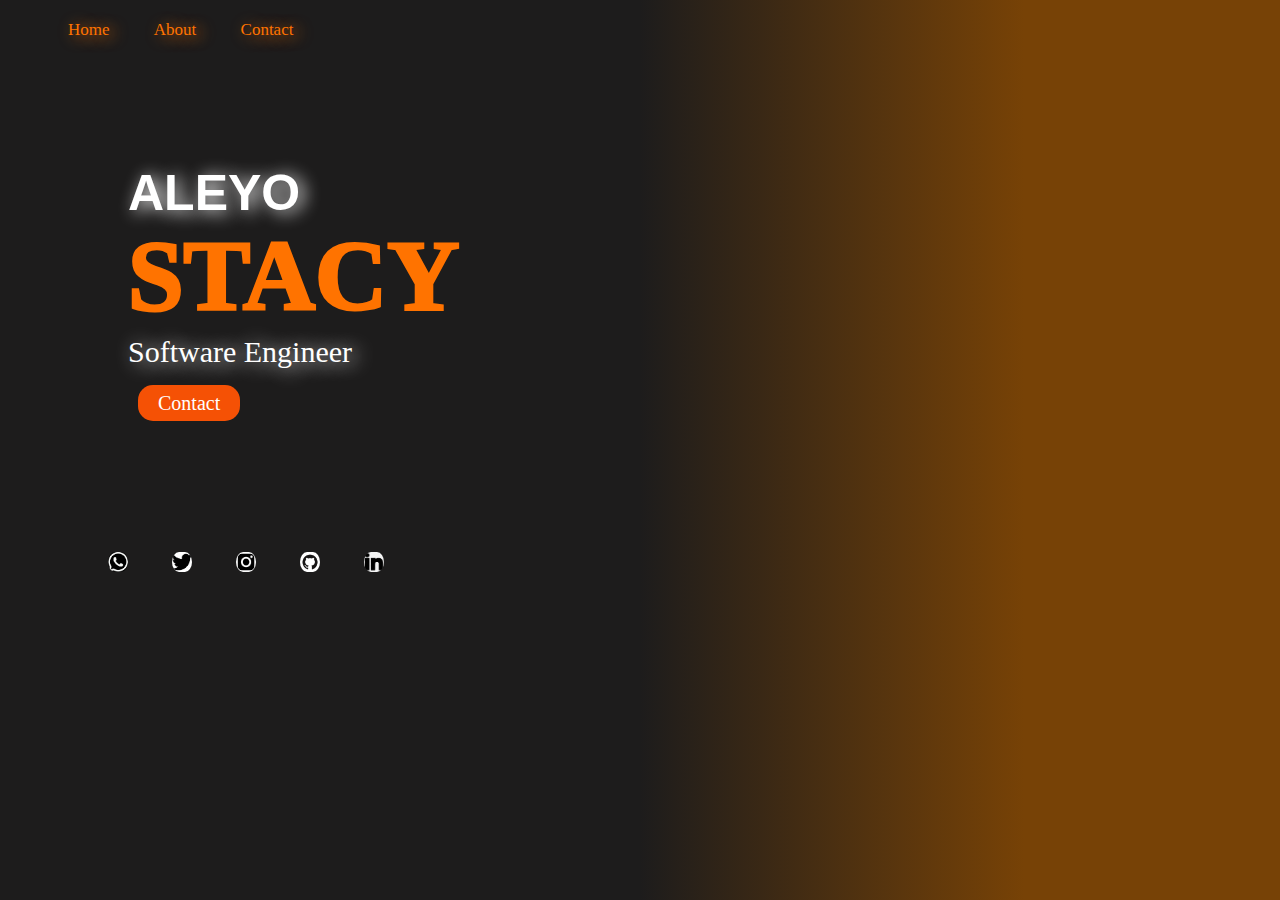
<file: index.html>
<!DOCTYPE html>
<html lang="en">
  <head>
    <meta charset="UTF-8" />
    <meta http-equiv="X-UA-Compatible" content="IE=edge" />
    <link rel="stylesheet" href="style.css" />
    <link rel="stylesheet" href="https://cdnjs.cloudflare.com/ajax/libs/font-awesome/6.6.0/css/all.min.css" integrity="sha512-Kc323vGBEqzTmouAECnVceyQqyqdsSiqLQISBL29aUW4U/M7pSPA/gEUZQqv1cwx4OnYxTxve5UMg5GT6L4JJg==" crossorigin="anonymous" referrerpolicy="no-referrer" />
    <meta name="viewport" content="width=device-width, initial-scale=1.0" />
    <title>Aleyo Stacy</title>
  </head>
  <body>
    <div class="container">
    <div class="whole-head">
    <header>
      <nav class="navigation ">
      <a href="index.html">Home</a>
      <a href="About.html" target="_blank">About</a>
      <a href="form.html" target="_blank">Contact</a>
    </nav>
    </header>
  </div>
  <div class="the-main">
    <main>
      <h1><span class="span-1">ALEYO <br /></span><span class="span-2">STACY <br /></span><span class="span-3">Software Engineer</span></h1>
    </main>
    <div class="buttons">
      <a href="form.html" target="_blank">Contact</a>
    </div>
  </div>
    <footer class="links">
      <a href="https://wa.me/message/JSG4LLDDU6X5J1" target="_blank" ><img src="images.png"></a>
      <a href="https://twitter.com/alongcamestacy?t=Ni8yc-tsdoSzJ3b6AXF8Fw&s=09" target="_blank"><img src="tweeter.png"/></a>
      <a href="https://instagram.com/aleyostacycodder?igshid=ZDdkNTZiNTM=" target="_blank"><img src="Instagram.png"/></a>
      <a href="https://github.com/AleoStacy" target="_blank"><img src="GitHub-Mark.png" /></a>
      <a href="https://www.linkedin.com/in/stacy-aleyo-69b554210" target="_blank"><img src="linkedin.jpg"></a>
    </footer>
  </div>
</html>
</file>
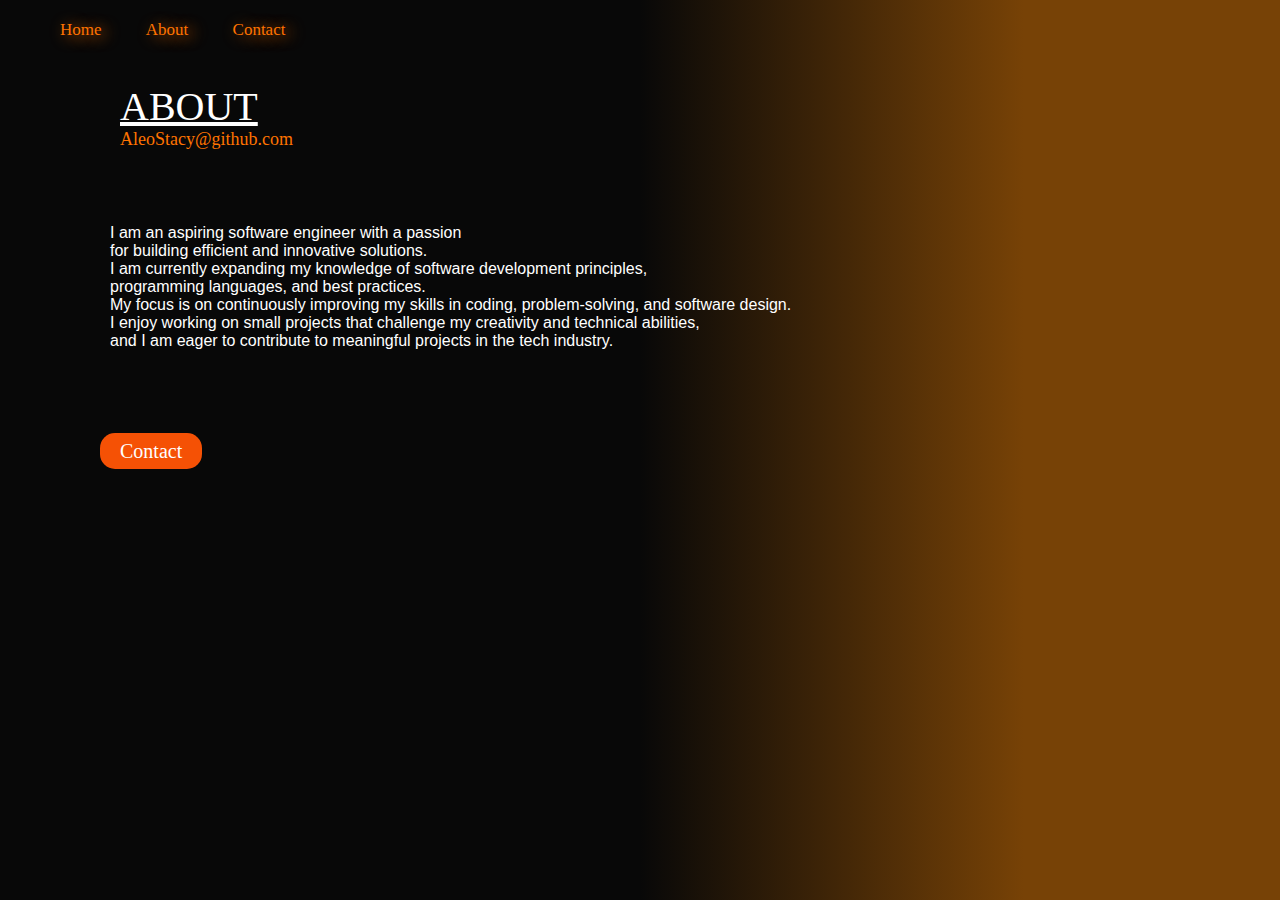
<file: About.html>
<!DOCTYPE html>
<html lang="en">
  <head>
    <meta charset="UTF-8" />
    <meta http-equiv="X-UA-Compatible" content="IE=edge" />
    <link rel="stylesheet" href="About.css" />
    <meta name="viewport" content="width=device-width, initial-scale=1.0" />
    <title>About</title>
  </head>
  <body>
    <div class="whole-head">
      <header>
        <nav class="navigation">
          <a href="index.html">Home</a>
          <a href="About.html">About</a>
          <!-- <a href="index.html">Portfolio</a> -->
          <a href="form.html" target="_blank">Contact</a>
        </nav>
      </header>
    </div>
    <div class="whole main">
    <main>
      <h1><span class="the-first"> ABOUT</span><a href="https://github.com/AleoStacy" target="_blank"><br><span class="mail"> AleoStacy@github.com</a></span></h1>
      <p class="the-paragraph ">I am an aspiring software engineer with a passion <br> for building efficient and innovative solutions. <br> I am currently expanding my knowledge of software development principles, <br> programming languages, and best practices. <br> My focus is on continuously improving my skills in coding, problem-solving, and software design. <br> I enjoy working on small projects that challenge my creativity and technical abilities, <br>and I am eager to contribute to meaningful projects in the tech industry. </p>
        <div class="buttons">
          <a href="form.html">Contact</a>
        </div>
    </main>
  </div>
  
  </body>
</html>
</file>
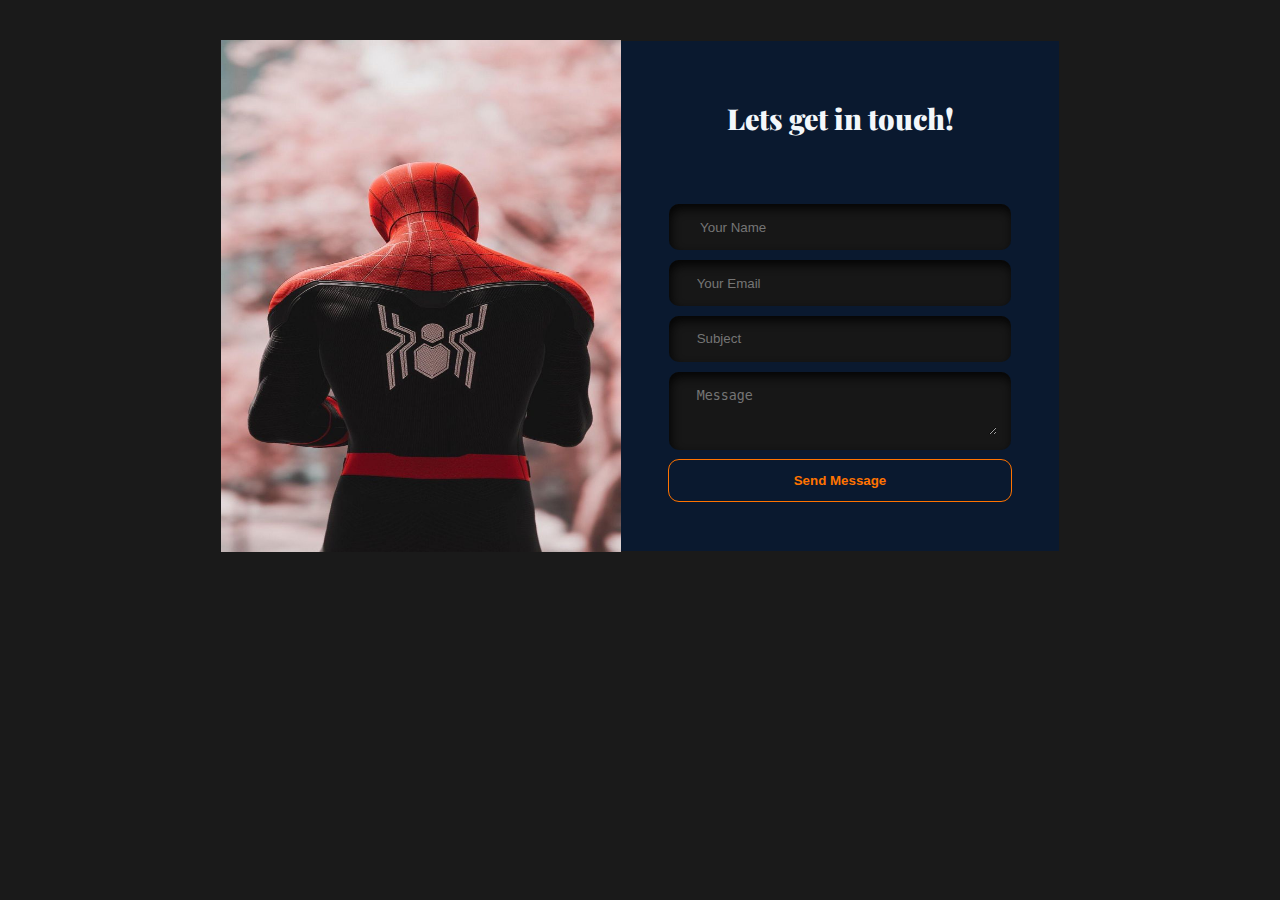
<file: form.html>
<!DOCTYPE html>
<html lang="en">
<head>
  <meta charset="UTF-8">
  <meta name="viewport" content="width=device-width, initial-scale=1.0">
  <link rel="stylesheet" href="form.css">
  <link rel="preconnect" href="https://fonts.googleapis.com">
  <link rel="preconnect" href="https://fonts.gstatic.com" crossorigin>
  <link href="https://fonts.googleapis.com/css2?family=Playfair+Display:ital,wght@0,400..900;1,400..900&display=swap" rel="stylesheet">
  <title>Form</title>
</head>
<body>
  
  <div class="container">
  <img src="./download (10).jpeg" alt="A picture of myself" class="myimage">
<div class="form-card1">
  <div class="form-card2">
    <form class="form">
      <p class="form-heading">Lets get in touch!</p>

      <div class="form-field">
        <input required="" placeholder=" Your Name" class="input-field" type="text" />
      </div>

      <div class="form-field">
        <input
          required=""
          placeholder="Your Email"
          class="input-field"
          type=" email"
        />
      </div>

      <div class="form-field">
        <input
          required=""
          placeholder="Subject"
          class="input-field"
          type="text"
        />
      </div>

      <div class="form-field">
        <textarea
          required=""
          placeholder="Message"
          cols="30"
          rows="3"
          class="input-field"
        ></textarea>
      </div>

      <button class="sendMessage-btn">Send Message</button>
    </form>
  </div>
</div>
</div>
</body>
</html>
</file>
<file: style.css>
body {
  height: 80vh;
  background: linear-gradient(to right, rgb(29, 28, 28) 50%, rgb(119, 66, 6) 80%);

}
.whole-head {
  display: flex;
  align-items: center;
  justify-content: left;
  margin: 20px 10px;
  padding: 0px 30px;
}
.navigation {
  font-size: 17px;
  font-family: "Times New Roman", Times, serif;
  font-style: normal;
  text-align: left;
}
.navigation a {
  text-decoration: none;
  text-shadow: 5px 2px 15px;
  font-weight: 400;
  color: rgb(255, 115, 0);
  margin: 0px 20px;
  transition: 0s;
}
.navigation a:hover {
  cursor: pointer;
  transition: 1s;
  color: rgb(245, 243, 241);
}
.the-main {
  margin: 90px 80px;
  padding: 30px 40px;

}
.span-1 {
  color: white;
  line-height: 10px;
  font-size: 50px;
  font-weight: 700;
  text-shadow: 5px 2px 17px;
  font-family: Verdana, Geneva, Tahoma, sans-serif;
  font-style: normal;
}
.span-2 {
  color: rgb(255, 115, 0);
  font-size: 100px;
  font-weight: 1000;
  font-family: "Times New Roman", Times, serif;
  font-style: normal;
}
.span-3 {
  color: white;
  font-size: 30px;
  font-weight: 100;
  font-family: "Times New Roman", Times, serif;
  text-shadow: 5px 2px 20px;
  font-style: normal;
}
.buttons a {
  margin: 20px 10px;
  padding: 7px 20px;
  text-decoration: none;
  font-size: 20px;
  background-color: rgb(245, 81, 5);
  border-radius: 15px;
  transition: 2s;
  font-family: "Times New Roman", Times, serif;
  color: rgb(255, 255, 255);
  border-color: rgb(245, 81, 5);
}
.buttons a:hover {
  border-color: transparent;
  transition: 0s;
  border-style: groove;
  box-shadow: 3px 2px 5px;
}
.links {
  margin-top: 70px;
  padding-left: 80px;
}
.links :hover {
  transform: scale(1.2);
  transition: 1s;
}
.links img:hover {
  box-shadow: 5px 2px 15px;
}
.links img {
  margin: 10px 10px;
  padding: 7px 10px;
  display: inline;
  cursor: pointer;
  width: 20px;
  border-radius: 19px;
}
.git {
  margin: 10px 10px;
  padding: 7px 10px;
  display: inline;
  cursor: pointer;
  width: 800px;
  border-radius: 19px;
}
</file>
<file: About.css>
body {
  margin: 0px;
  padding: 0px;
  height: 80vh;
  background: linear-gradient(
    to right, rgb(8, 8, 8) 50%, 
    rgb(119, 66, 6) 80%);
}
.whole-head {
  justify-content: left;
  font-family: Georgia, "Times New Roman", Times, serif;
  margin: 20px 10px;
  padding: 0px 30px;
}
.navigation {
  font-size: 17px;
  font-style: normal;
  text-align: left;
}
.navigation a {
  color: rgb(255, 115, 0);
  text-decoration: none;
  text-shadow: 5px 2px 15px;
  font-weight: 400;
  margin: 0px 20px;
  transition: 1s;
}
.navigation a:hover {
  cursor: pointer;
  transition: 0s;
  color: rgb(250, 250, 250);
}
.span-number {
  margin: 0px 20px;
  text-align: right;
  font-size: 17px;
  font-family: "Times New Roman", Times, serif;
  text-shadow: 5px 2px 15px;
  font-weight: 100;
  color: rgb(255, 115, 0);
  transition: 1s;
}
.whole main {

  margin: 20px 10px;
  padding: 7px 20px;
  font-size: 20px;
  font-family: "Times New Roman", Times, serif;
  color: rgb(255, 255, 255);
}
.the-first {
  margin: 60px;
  padding: 30px;
  line-height: 10px;
  font-weight: 100;
  text-decoration: underline;
}
h1 {
  line-height: 25px;
}
.mail {
  line-break: loose;
  margin: 60px 70px;
  padding: 20px;
  line-height: 10px;
  font-weight: lighter;
}
.main a {
  font-family: "Times New Roman", Times, serif;
  color: rgb(255, 115, 0);
  text-decoration: none;
  line-height: 1px;
  font-size: 18px;
}
.the-paragraph {

  margin: 50px;
  padding: 30px;
  line-height: px;
  font-family: Verdana, Geneva, Tahoma, sans-serif;
  font-weight: 100;
  font-size: 16px;
}
.country {
  margin-top: 15px;
  padding-left: 80px;
  text-decoration: unset;
}
.country p {
  color: white;
  font-family: sans-serif;
  line-height: 1px;
  font-size: 17px;
  font-weight: 50;
  text-decoration: none;
  margin: 10px;
  padding: 20px;
  display: inline;
  cursor: pointer;
  width: 200px;
}
.buttons {
  margin: 60px;
  padding: 0px;
}
.buttons a {
  margin: 20px 10px;
  padding: 7px 20px;
  text-decoration: none;
  font-size: 20px;
  background-color: rgb(245, 81, 5);
  border-radius: 15px;
  transition: 2s;
  font-family: "Times New Roman", Times, serif;
  color: rgb(255, 255, 255);
  border-color: rgb(245, 81, 5);
  transform: scale(1.2);
  transition: 1s;
}
.buttons :hover {
  border-color: transparent;
  transition: 0s;
  border-style: groove;
  box-shadow: 3px 2px 5px;
}
</file>
<file: form.css>
body{
  background-color: #1a1a1a;
}
.container{
  display: flex;
  justify-content: center;
  align-items: center;
  height: 36rem;
}
.form {
  display: flex;
  flex-direction: column;
  align-self: center;
  gap: 10px;
  padding-inline: 2em;
  padding-bottom: 0.4em;
  background-color: #171717;
  background-color: #0a192f;
  border-radius: 0rem;
  font-family: "Playfair Display", serif;
  font-optical-sizing: auto;
  font-weight: 900;
  font-style: normal;
  font-size: 1.5rem;
}

.form-heading {
  text-align: center;
  margin: 2em;
  color: rgb(243, 247, 250);
  font-size: 1.2em;
  background-color: transparent;
  align-self: center;
}

.form-field {
  display: flex;
  align-items: center;
  justify-content: center;
  gap: 0.5em;
  border-radius: 10px;
  padding: 0.6em;
  border: none;
  outline: none;
  color: rgb(255, 255, 255);
  background-color: rgb(23, 23, 23);
  box-shadow: inset 2px 5px 10px rgb(5, 5, 5);
}

.input-field {
  background: none;
  border: none;
  outline: none;
  width: 100%;
  color: rgb(204, 214, 246);
  padding-inline: 1em;
}

.sendMessage-btn {
  cursor: pointer;
  margin-bottom: 3em;
  padding: 1em;
  border-radius: 10px;
  border: none;
  outline: none;
  background-color: transparent;
  color: rgb(255, 115, 0);
  font-weight: bold;
  outline: 1px solid rgb(255, 115, 0);
  transition: all ease-in-out 0.3s;
}

.sendMessage-btn:hover {
  transition: all ease-in-out 0.3s;
  background-color: rgb(255, 255, 255);
  color: rgb(0, 0, 0);
  cursor: pointer;
  box-shadow: inset 2px 5px 10px rgb(5, 5, 5);
}

.form-card1 {
  border-radius: 0rem;
  transition: all 0.3s;
}
.form-card2 {
  border-radius: 0rem;
  transition: all 0.2s;

}
.myimage{
  width: 25rem;
  height: 32rem;
  display: flex;
  align-items: center;
  justify-content: center;
  border-radius: 0rem;
}
</file>
